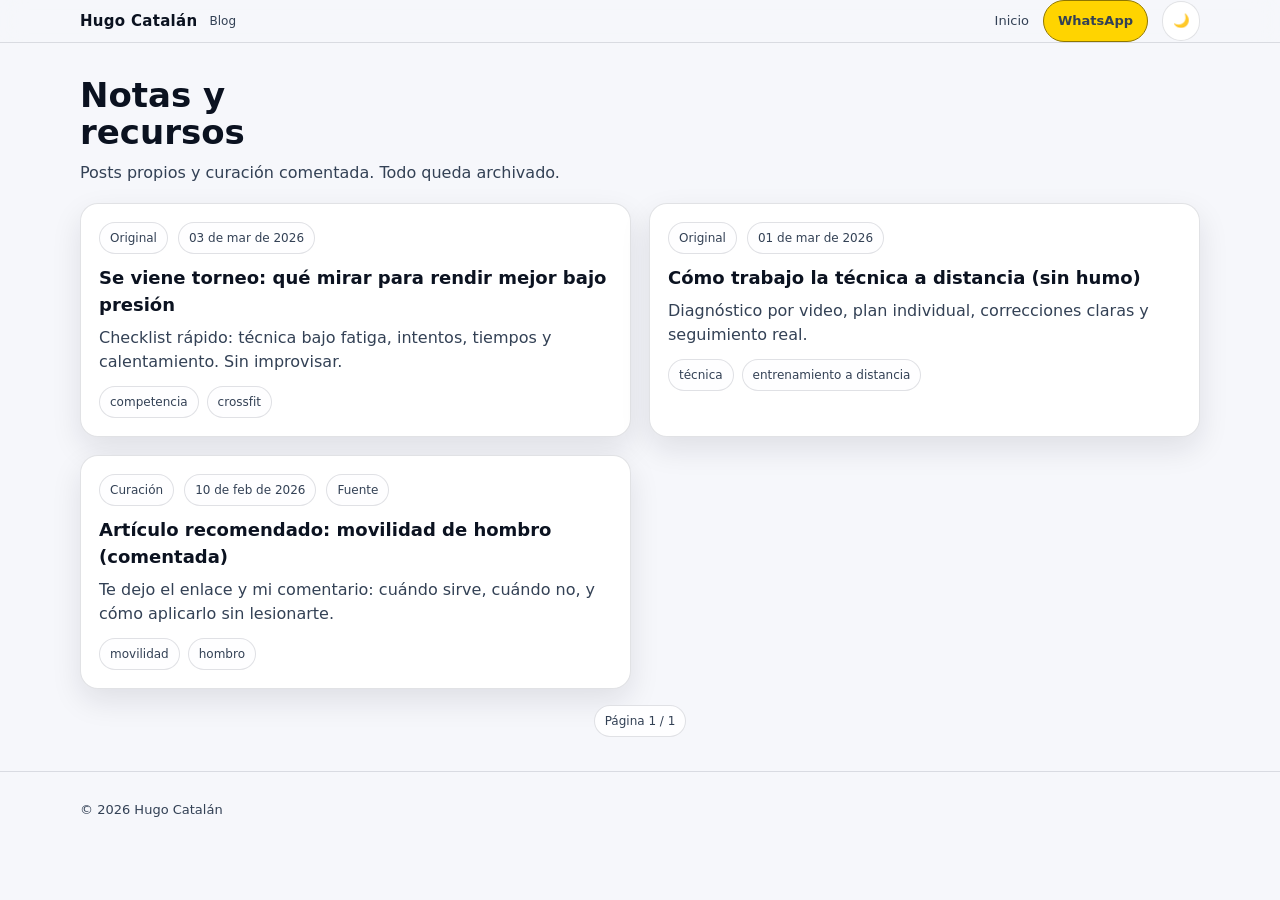
<file: blog/index.html>
<!doctype html>
<html lang="es">
<head>
  <meta charset="utf-8" />
  <meta name="viewport" content="width=device-width,initial-scale=1" />
  <title>Blog | Hugo Catalán</title>
  <meta name="description" content="Notas, recursos y recomendaciones comentadas sobre halterofilia y CrossFit." />
  <meta name="theme-color" content="#0b0d10" />
  <link rel="stylesheet" href="../assets/css/styles.css" />
</head>

<body data-wa-phone="5493425661863">
  <header class="header">
    <div class="container header-inner">
      <a class="brand" href="../index.html">
        <strong>Hugo Catalán</strong>
        <span>Blog</span>
      </a>
      <nav class="nav" aria-label="Navegación">
        <a href="../index.html">Inicio</a>
        <a class="btn btn-primary" data-wa="generic" href="#">WhatsApp</a>
        <button id="themeToggle" class="btn theme-toggle" aria-label="Cambiar tema">🌙</button>
      </nav>
    </div>
  </header>

  <main class="section">
    <div class="container">
      <h1 class="h1 reveal" style="font-size: 34px; margin: 0 0 10px;">Notas y recursos</h1>
      <p class="lead reveal">Posts propios y curación comentada. Todo queda archivado.</p>

      <!-- Los cards los inyecta app.js (ahora salen con class="card reveal") -->
      <div id="blogList" data-per-page="6" class="reveal"></div>
      <div id="blogPager" class="reveal"></div>
    </div>
  </main>

  <footer class="footer">
    <div class="container">© <span id="year"></span> Hugo Catalán</div>
  </footer>

  <script src="../assets/js/app.js"></script>
  <script>document.getElementById("year").textContent = new Date().getFullYear();</script>
</body>
</html>
</file>
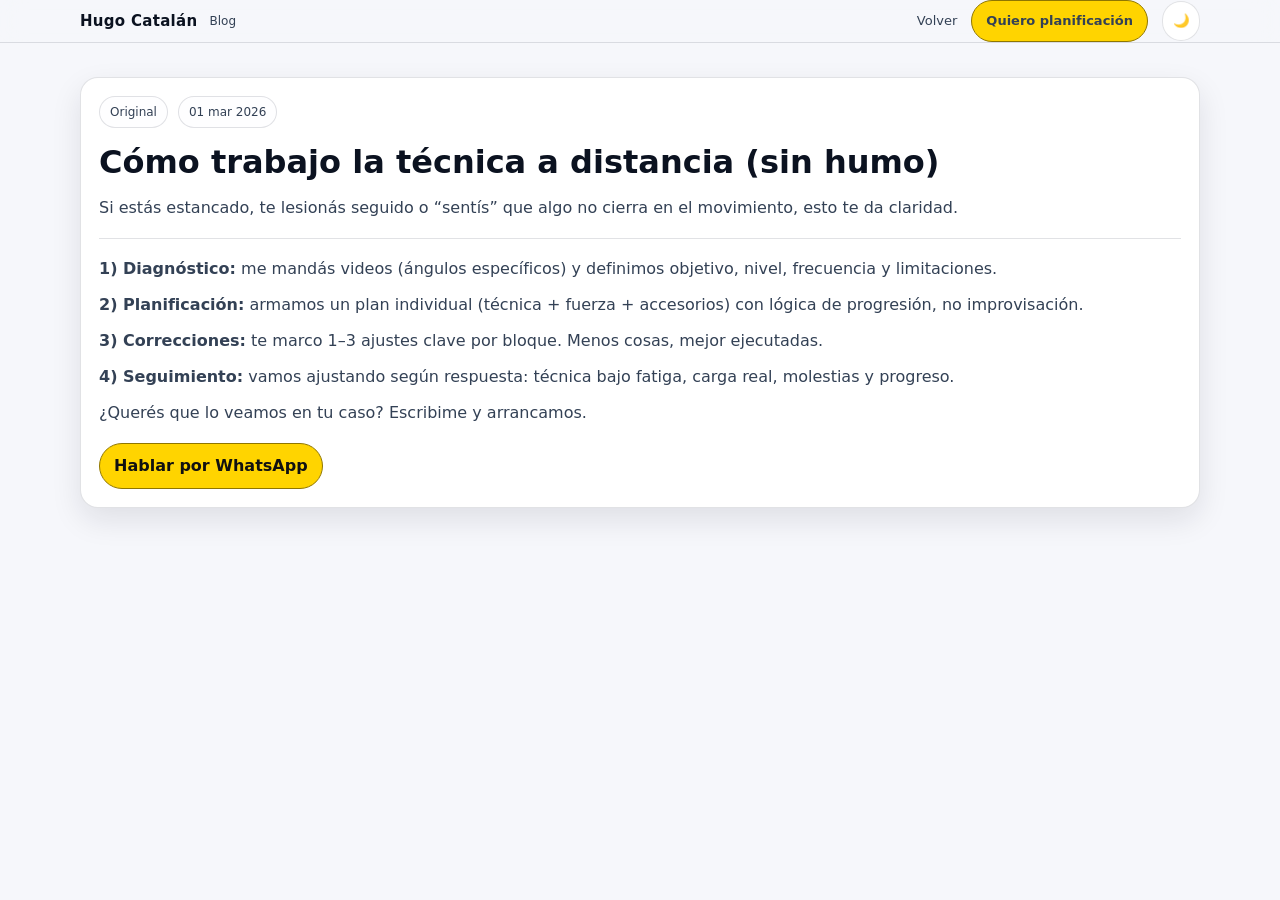
<file: blog/posts/como-trabajo-a-distancia.html>
<!doctype html>
<html lang="es">
<head>
  <meta charset="utf-8" />
  <meta name="viewport" content="width=device-width,initial-scale=1" />
  <title>Cómo trabajo la técnica a distancia (sin humo) | Hugo Catalán</title>
  <meta name="description" content="Así trabajo la técnica a distancia: diagnóstico por video, plan individual, correcciones claras y seguimiento real." />
  <meta name="theme-color" content="#0b0d10" />
  <link rel="stylesheet" href="/assets/css/styles.css" />
</head>

<body data-wa-phone="5493425661863">
  <header class="header">
    <div class="container header-inner">
      <a class="brand" href="/">
        <strong>Hugo Catalán</strong>
        <span>Blog</span>
      </a>
      <nav class="nav" aria-label="Navegación">
        <a href="/blog/">Volver</a>
        <a class="btn btn-primary" data-wa="athlete" href="#">Quiero planificación</a>
        <button id="themeToggle" class="btn theme-toggle" aria-label="Cambiar tema">🌙</button>
      </nav>
    </div>
  </header>

  <main class="section">
    <div class="container">
      <article class="card">
        <div style="display:flex; gap:10px; flex-wrap:wrap; margin-bottom:10px;">
          <span class="badge">Original</span>
          <span class="badge">01 mar 2026</span>
        </div>

        <h1 style="margin: 0 0 10px; font-size: 32px;">Cómo trabajo la técnica a distancia (sin humo)</h1>
        <p style="color: var(--muted); margin-top: 0;">
          Si estás estancado, te lesionás seguido o “sentís” que algo no cierra en el movimiento, esto te da claridad.
        </p>

        <hr style="border:0; border-top:1px solid var(--border); margin: 18px 0;" />

        <div style="display:grid; gap: 12px;">
          <p><strong>1) Diagnóstico:</strong> me mandás videos (ángulos específicos) y definimos objetivo, nivel, frecuencia y limitaciones.</p>
          <p><strong>2) Planificación:</strong> armamos un plan individual (técnica + fuerza + accesorios) con lógica de progresión, no improvisación.</p>
          <p><strong>3) Correcciones:</strong> te marco 1–3 ajustes clave por bloque. Menos cosas, mejor ejecutadas.</p>
          <p><strong>4) Seguimiento:</strong> vamos ajustando según respuesta: técnica bajo fatiga, carga real, molestias y progreso.</p>
          <p>¿Querés que lo veamos en tu caso? Escribime y arrancamos.</p>
        </div>

        <div style="margin-top: 18px;">
          <a class="btn btn-primary" data-wa="athlete" href="#">Hablar por WhatsApp</a>
        </div>
      </article>
    </div>
  </main>

  <script src="/assets/js/app.js"></script>
</body>
</html>
</file>
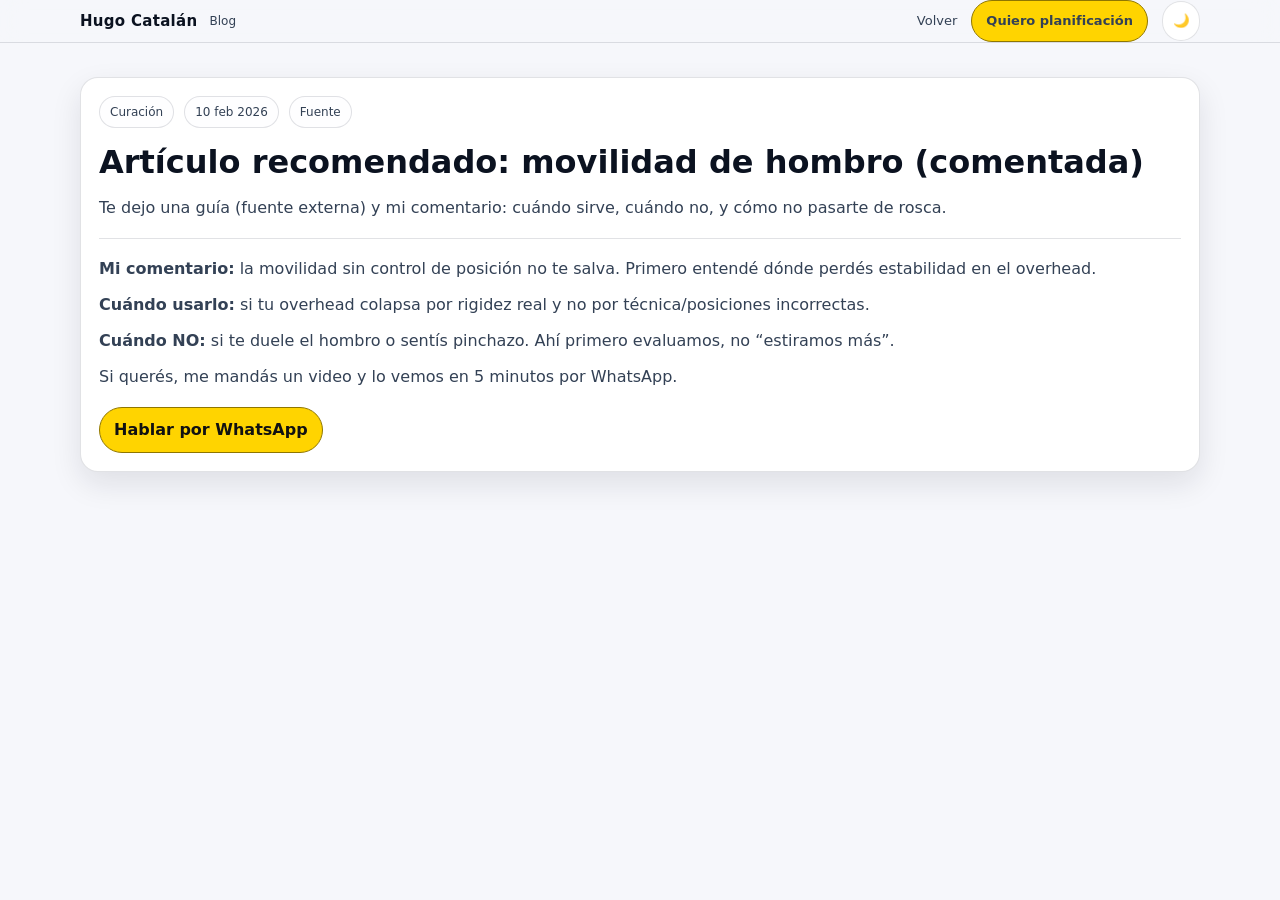
<file: blog/posts/movilidad-hombro-comentada.html>
<!doctype html>
<html lang="es">
<head>
  <meta charset="utf-8" />
  <meta name="viewport" content="width=device-width,initial-scale=1" />
  <title>Artículo recomendado: movilidad de hombro (comentada) | Hugo Catalán</title>
  <meta name="description" content="Curación comentada: una guía de movilidad de hombro y cómo aplicarla sin lesionarte." />
  <meta name="theme-color" content="#0b0d10" />
  <link rel="stylesheet" href="/assets/css/styles.css" />
</head>

<body data-wa-phone="5493425661863">
  <header class="header">
    <div class="container header-inner">
      <a class="brand" href="/">
        <strong>Hugo Catalán</strong>
        <span>Blog</span>
      </a>
      <nav class="nav" aria-label="Navegación">
        <a href="/blog/">Volver</a>
        <a class="btn btn-primary" data-wa="athlete" href="#">Quiero planificación</a>
        <button id="themeToggle" class="btn theme-toggle" aria-label="Cambiar tema">🌙</button>
      </nav>
    </div>
  </header>

  <main class="section">
    <div class="container">
      <article class="card">
        <div style="display:flex; gap:10px; flex-wrap:wrap; margin-bottom:10px;">
          <span class="badge">Curación</span>
          <span class="badge">10 feb 2026</span>
          <a class="badge" href="https://example.com" target="_blank" rel="noopener">Fuente</a>
        </div>

        <h1 style="margin: 0 0 10px; font-size: 32px;">Artículo recomendado: movilidad de hombro (comentada)</h1>
        <p style="color: var(--muted); margin-top: 0;">
          Te dejo una guía (fuente externa) y mi comentario: cuándo sirve, cuándo no, y cómo no pasarte de rosca.
        </p>

        <hr style="border:0; border-top:1px solid var(--border); margin: 18px 0;" />

        <div style="display:grid; gap: 12px;">
          <p><strong>Mi comentario:</strong> la movilidad sin control de posición no te salva. Primero entendé dónde perdés estabilidad en el overhead.</p>
          <p><strong>Cuándo usarlo:</strong> si tu overhead colapsa por rigidez real y no por técnica/posiciones incorrectas.</p>
          <p><strong>Cuándo NO:</strong> si te duele el hombro o sentís pinchazo. Ahí primero evaluamos, no “estiramos más”.</p>
          <p>Si querés, me mandás un video y lo vemos en 5 minutos por WhatsApp.</p>
        </div>

        <div style="margin-top: 18px;">
          <a class="btn btn-primary" data-wa="athlete" href="#">Hablar por WhatsApp</a>
        </div>
      </article>
    </div>
  </main>

  <script src="/assets/js/app.js"></script>
</body>
</html>
</file>
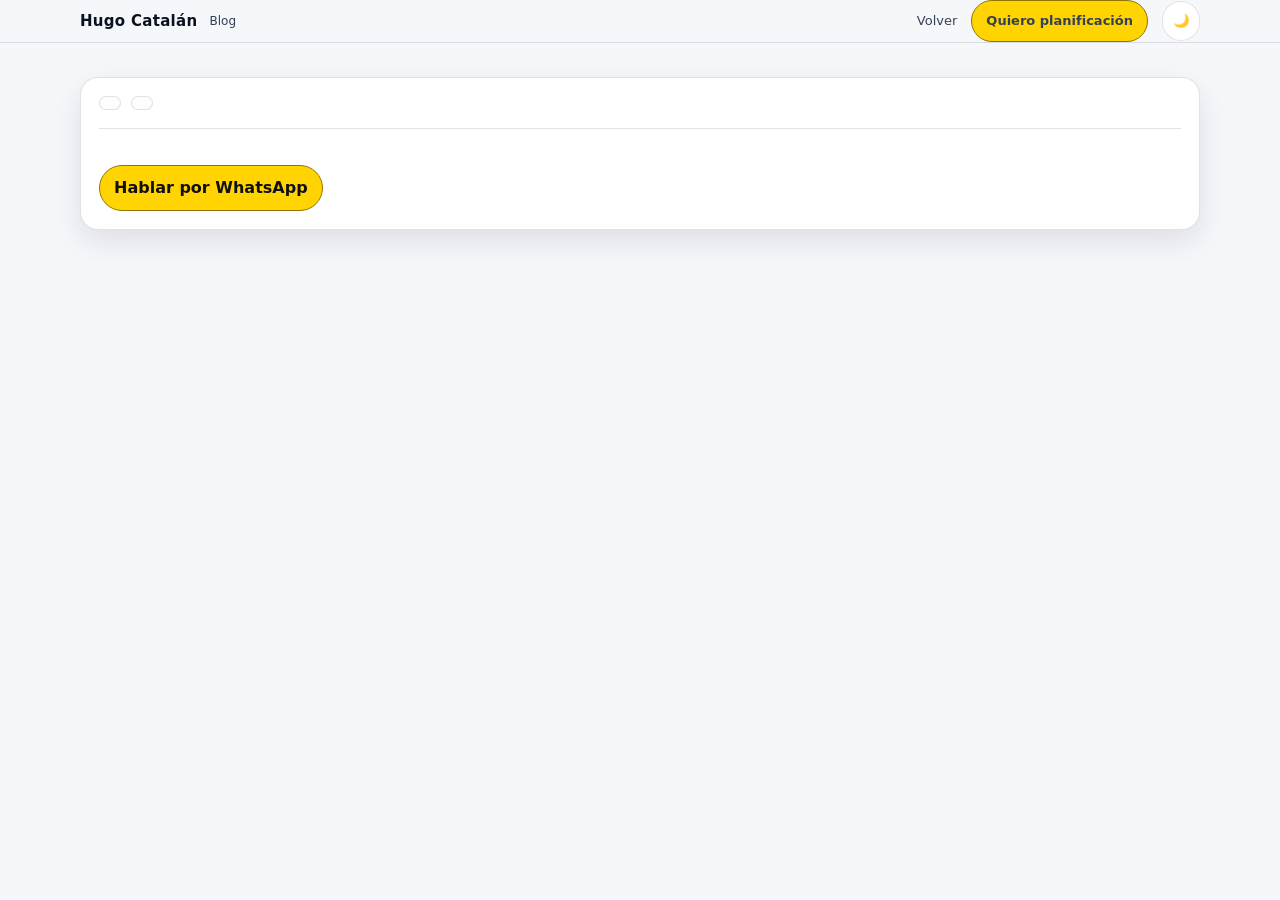
<file: blog/posts/post-template.html>
<!doctype html>
<html lang="es">
<head>
  <meta charset="utf-8" />
  <meta name="viewport" content="width=device-width,initial-scale=1" />
  <title><!-- TÍTULO --></title>
  <meta name="description" content="<!-- DESCRIPCIÓN -->" />
  <meta name="theme-color" content="#0b0d10" />
  <link rel="stylesheet" href="/assets/css/styles.css" />
</head>

<body data-wa-phone="5493425661863">
  <header class="header">
    <div class="container header-inner">
      <a class="brand" href="/">
        <strong>Hugo Catalán</strong>
        <span>Blog</span>
      </a>
      <nav class="nav" aria-label="Navegación">
        <a href="/blog/">Volver</a>
        <a class="btn btn-primary" data-wa="athlete" href="#">Quiero planificación</a>
        <button id="themeToggle" class="btn theme-toggle" aria-label="Cambiar tema">🌙</button>
      </nav>
    </div>
  </header>

  <main class="section">
    <div class="container">
      <article class="card">
        <div style="display:flex; gap:10px; flex-wrap:wrap; margin-bottom:10px;">
          <span class="badge"><!-- Original | Curación --></span>
          <span class="badge"><!-- Fecha --></span>
          <!-- Si es curación, agregá link a fuente: -->
          <!-- <a class="badge" href="https://..." target="_blank" rel="noopener">Fuente</a> -->
        </div>

        <h1 style="margin: 0 0 10px; font-size: 32px;"><!-- TÍTULO --></h1>
        <p style="color: var(--muted); margin-top: 0;"><!-- Bajada / excerpt --></p>

        <hr style="border:0; border-top:1px solid var(--border); margin: 18px 0;" />

        <div style="display:grid; gap: 12px;">
          <p><!-- Contenido del post (tuyo o comentario + fuente) --></p>
        </div>

        <div style="margin-top: 18px;">
          <a class="btn btn-primary" data-wa="athlete" href="#">Hablar por WhatsApp</a>
        </div>
      </article>
    </div>
  </main>

  <script src="/assets/js/app.js"></script>
</body>
</html>
</file>
<file: assets/css/styles.css>
@import url("00-tokens.css");
@import url("01-base.css");
@import url("02-layout.css");
@import url("03-header.css");
@import url("04-buttons.css");

/* Componentes reutilizables */
@import url("06-cards-media-badges.css");
@import url("07-animations.css");

/* Secciones base */
@import url("05-sections.css");
@import url("08-footer-whatsapp.css");

/* Secciones premium */

@import url("10-hero-premium.css");
@import url("20-distance-premium.css");
@import url("21-accordion.css");
@import url("22-includes-wide.css");
@import url("23-includes-icons.css");
@import url("30-testimonials-carousel.css");
@import url("40-career.css");
@import url("41-authority.css");
@import url("42-box-expanded.css");

/* Responsive al final (overrides globales) */
@import url("99-responsive.css");
</file>
